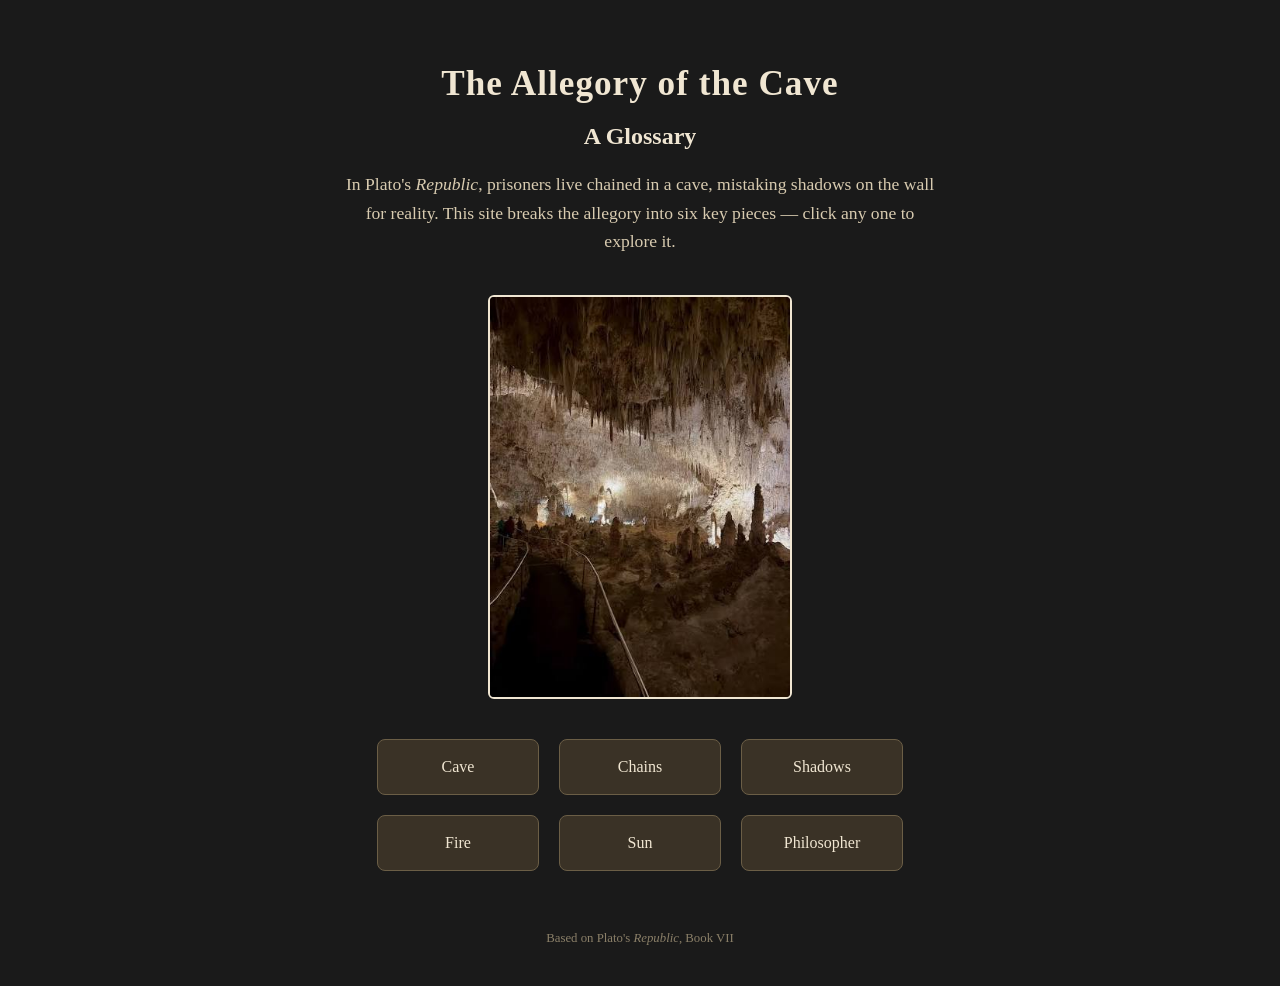
<file: index.html>
<!--Looks like you're ready to get making with Pitt Fuego Webtext Generator. Good luck. Let's remember a few basics:

1. If you haven't worked through an introductory project like "I Am...A Project in Becoming," please do so. It will give you the basic skills to use this webtext generator.
2. Use HTML5 compatible file formats.
3. Reduce image size when possible. 
4. Keep asset names simple and machine readable. We recommend camelCase. 
5. Match asset name and file type in your code. Be case sensitive. 
6. Consider accessibility: Use alt-text to describe images for the visually impaired, be descriptive when labeling links, and use clear button language. 
7. Be respectful of your own and others' privacy. 
8. Consult W3 or Stack Overflow when our code is not working or you need it to do something more than it's doing.
9. When you make a mistake, Control Z, Control Z, Control Z...
10. Publish, share, spread the love!-->

<!--BTW. You can leave these hidden HTML text fields be, or delete them. They are but road signs, absent from the larger design-->

<!DOCTYPE html>
<html lang="en">
<head>
  <meta charset="UTF-8">
  <title>The Allegory of the Cave — A Glossary</title>
  <link rel="stylesheet" href="style.css">
</head>
<body>

  <h1>The Allegory of the Cave</h1>
  <h2>A Glossary</h2>

  <p class="intro">
    In Plato's <em>Republic</em>, prisoners live chained in a cave,
    mistaking shadows on the wall for reality. This site breaks the
    allegory into six key pieces — click any one to explore it.
  </p>

  <!-- Replace this with your own image if you have one -->
  <img class="cave-image" src="cave.jpg" alt="Illustration of the cave">

  <nav class="map">
    <a href="cave.html">Cave</a>
    <a href="chains.html">Chains</a>
    <a href="shadows.html">Shadows</a>
    <a href="fire.html">Fire</a>
    <a href="sun.html">Sun</a>
    <a href="philosopher.html">Philosopher</a>
  </nav>

  <footer>
    Based on Plato's <em>Republic</em>, Book VII
  </footer>

</body>
</html>
</file>
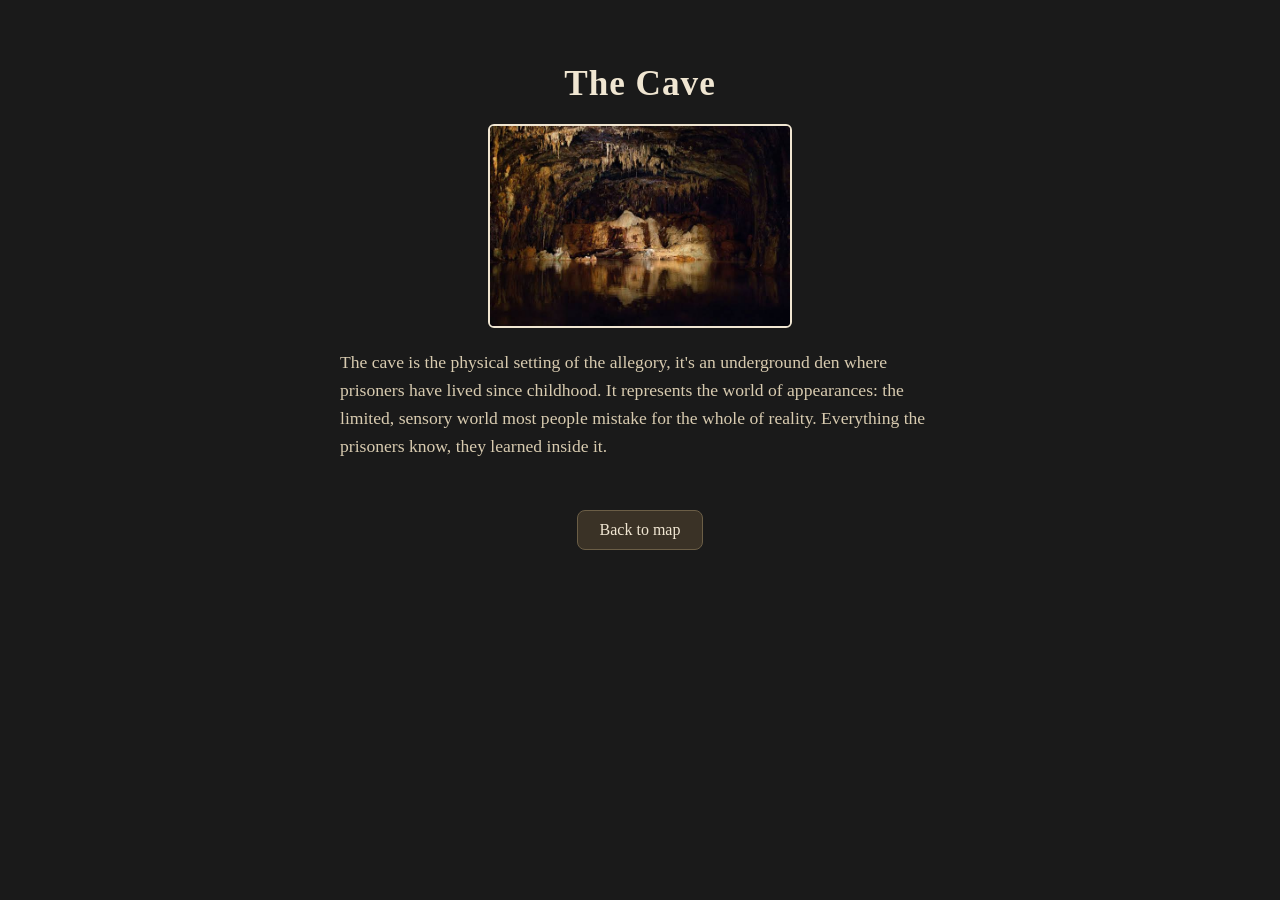
<file: cave.html>
<!DOCTYPE html>
<html lang="en">
<head>
  <meta charset="UTF-8">
  <title>The Cave — Allegory of the Cave Glossary</title>
  <link rel="stylesheet" href="style.css">
</head>
<body>

  <h1>The Cave</h1>

  <img class="concept-image" src="dark caves.jpg" alt="Illustration of a dark underground cavern">

  <p class="body-text">
    The cave is the physical setting of the allegory, it's an underground den
    where prisoners have lived since childhood. It represents the world of
    appearances: the limited, sensory world most people mistake for the
    whole of reality. Everything the prisoners know, they learned inside it.
  </p>

  <a class="back-link" href="index.html">Back to map</a>

</body>
</html>
</file>
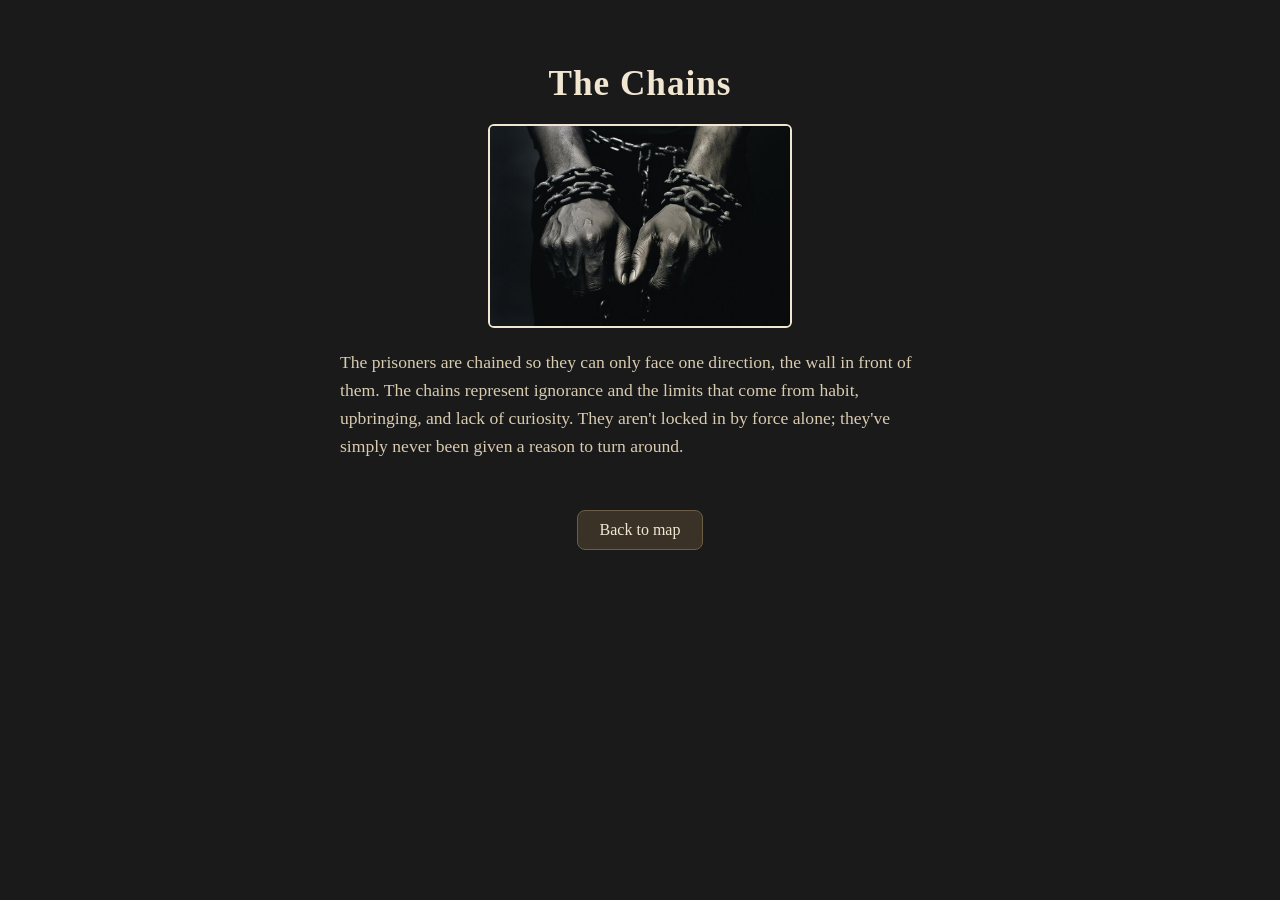
<file: chains.html>
<!DOCTYPE html>
<html lang="en">
<head>
  <meta charset="UTF-8">
  <title>The Chains — Allegory of the Cave Glossary</title>
  <link rel="stylesheet" href="style.css">
</head>
<body>

  <h1>The Chains</h1>

  <img class="concept-image" src="chains.jpg" alt="Illustration of chains restraining legs and neck">

  <p class="body-text">
    The prisoners are chained so they can only face one direction, the
    wall in front of them. The chains represent ignorance and the limits
    that come from habit, upbringing, and lack of curiosity. They aren't locked
    in by force alone; they've simply never been given a reason to turn around.
  </p>

  <a class="back-link" href="index.html">Back to map</a>

</body>
</html>
</file>
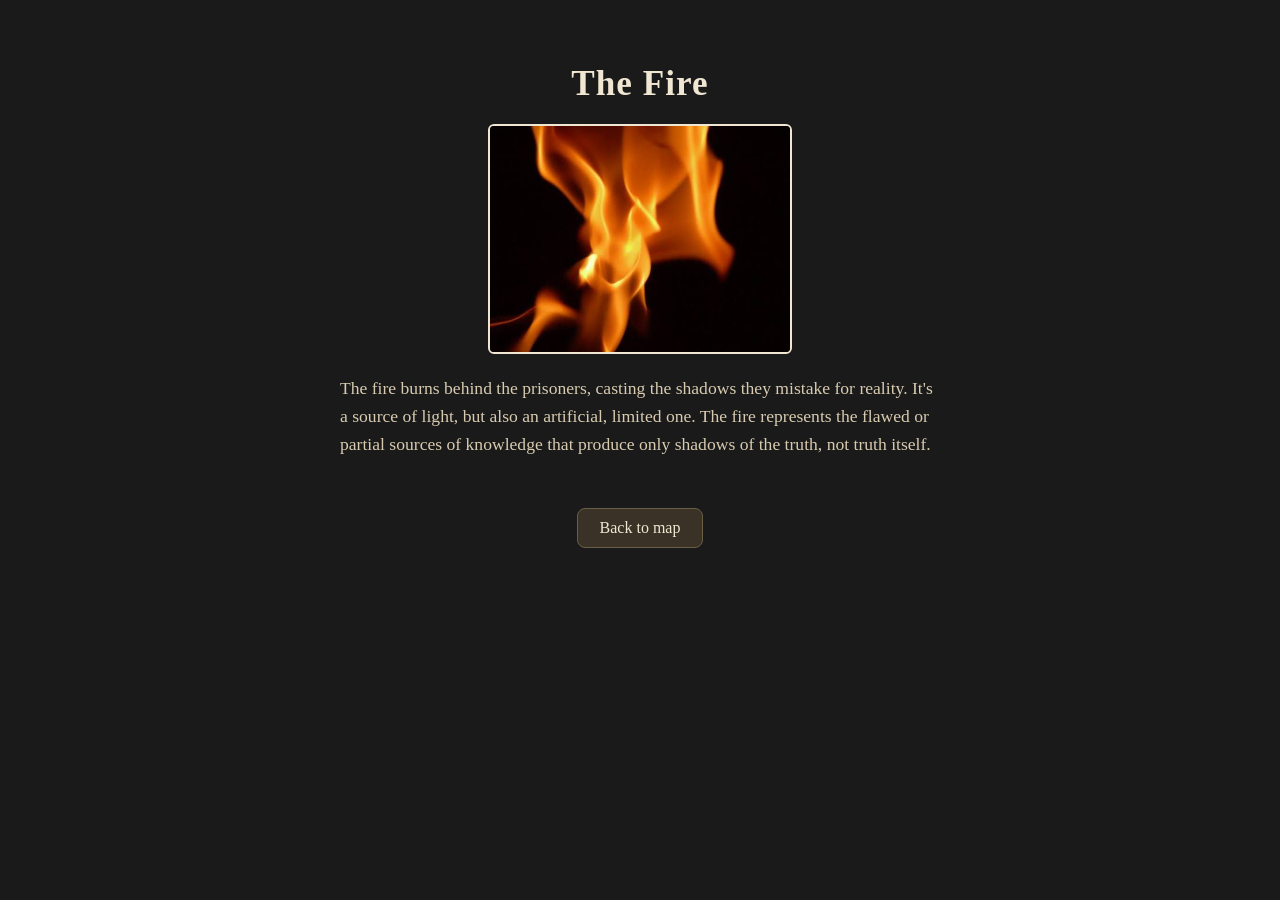
<file: fire.html>
<!DOCTYPE html>
<html lang="en">
<head>
  <meta charset="UTF-8">
  <title>The Fire — Allegory of the Cave Glossary</title>
  <link rel="stylesheet" href="style.css">
</head>
<body>

  <h1>The Fire</h1>

  <img class="concept-image" src="fire.jpg" alt="A flame glowing behind a low wall">

  <p class="body-text">
    The fire burns behind the prisoners, casting the shadows they mistake
    for reality. It's a source of light, but also an artificial, limited one.
    The fire represents the flawed or partial sources of knowledge that
    produce only shadows of the truth, not truth itself.
  </p>

  <a class="back-link" href="index.html">Back to map</a>

</body>
</html>
</file>
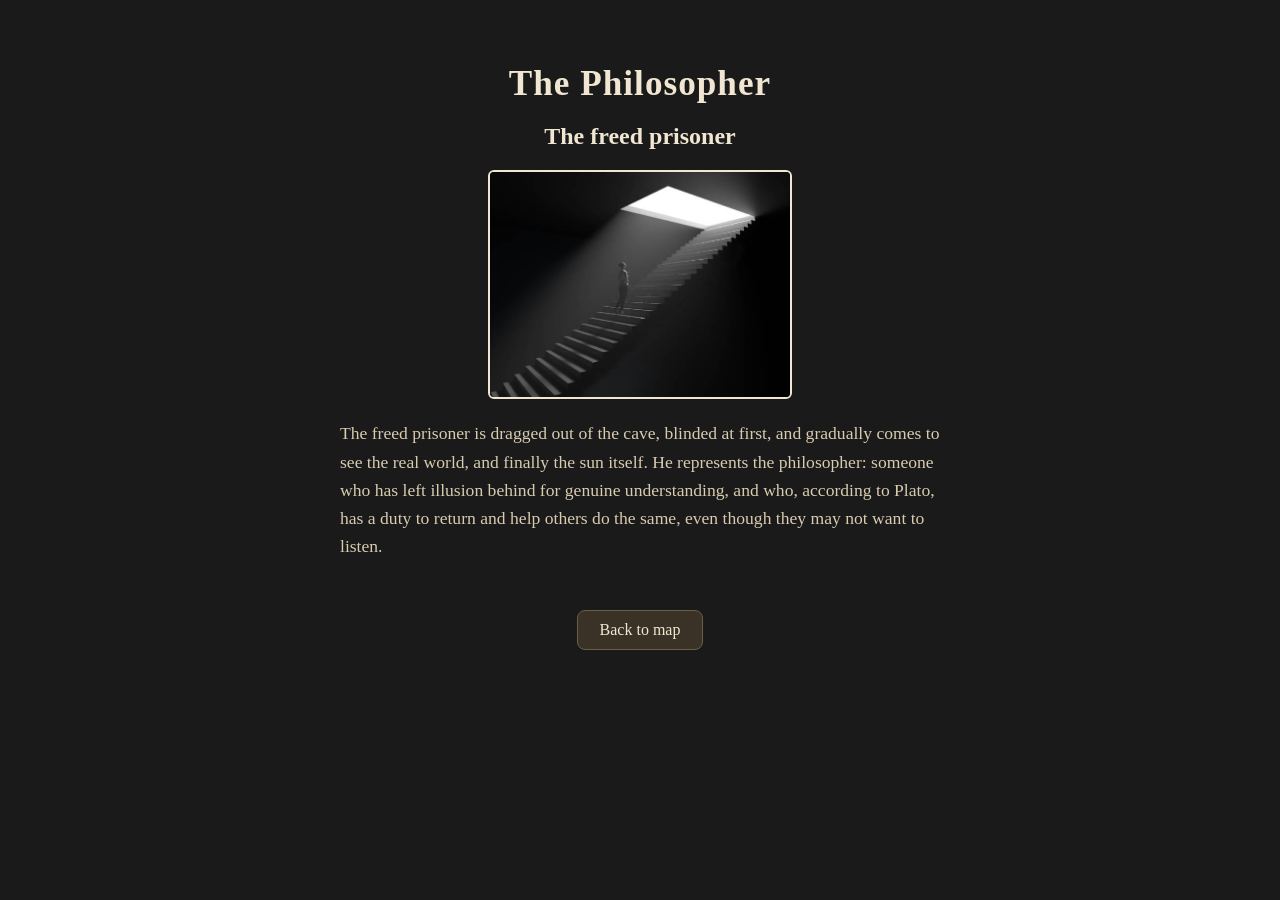
<file: philosopher.html>
<!DOCTYPE html>
<html lang="en">
<head>
  <meta charset="UTF-8">
  <title>The Philosopher — Allegory of the Cave Glossary</title>
  <link rel="stylesheet" href="style.css">
</head>
<body>

  <h1>The Philosopher</h1>
  <h2>The freed prisoner</h2>

  <img class="concept-image" src="philo.jpg" alt="A silhouette climbing out of a dark opening toward light">

  <p class="body-text">
    The freed prisoner is dragged out of the cave, blinded at first, and
    gradually comes to see the real world, and finally the sun itself. He
    represents the philosopher: someone who has left illusion behind for
    genuine understanding, and who, according to Plato, has a duty to
    return and help others do the same, even though they may not want to
    listen.
  </p>

  <a class="back-link" href="index.html">Back to map</a>

</body>
</html>
</file>
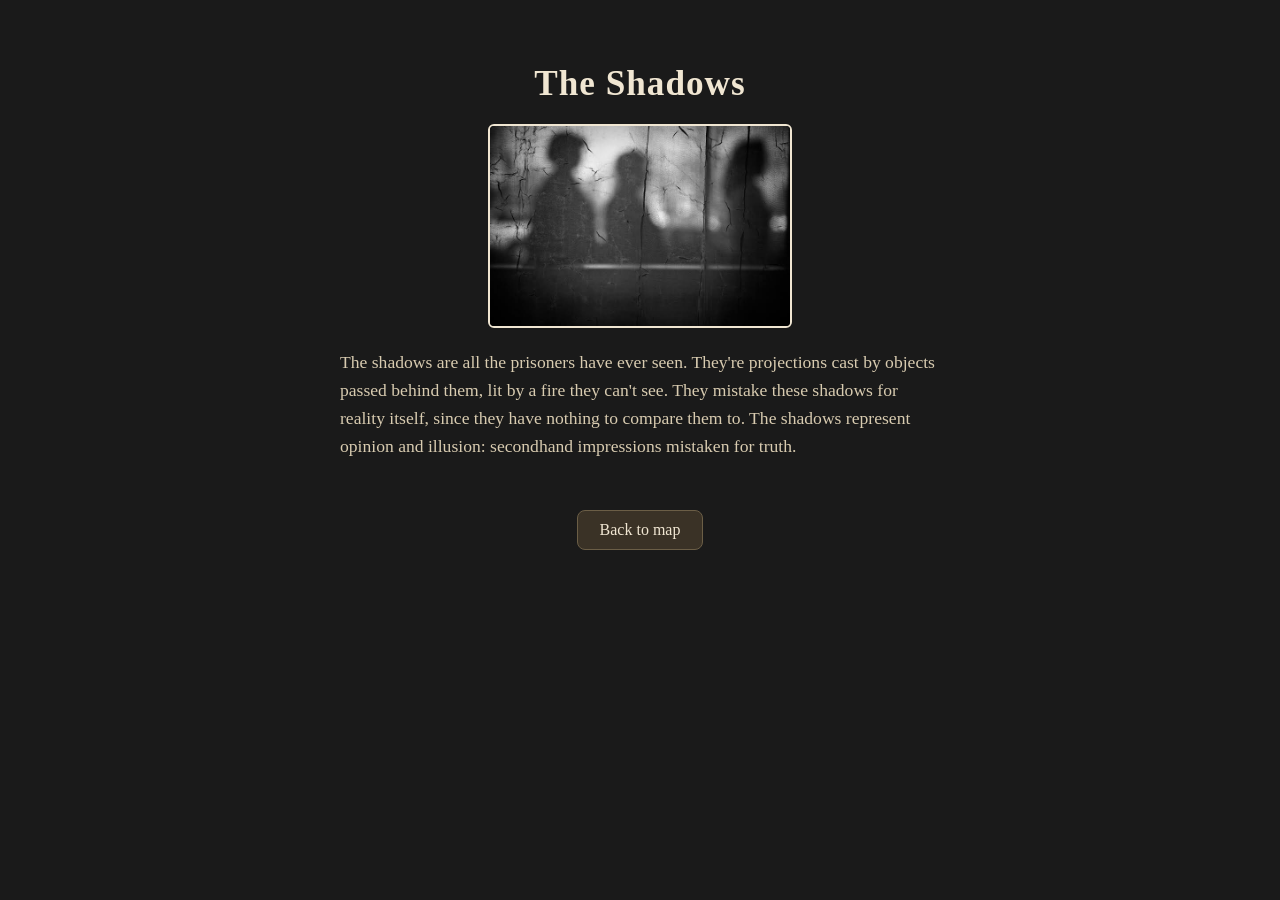
<file: shawdows.html>
<!DOCTYPE html>
<html lang="en">
<head>
  <meta charset="UTF-8">
  <title>The Shadows — Allegory of the Cave Glossary</title>
  <link rel="stylesheet" href="style.css">
</head>
<body>

  <h1>The Shadows</h1>

  <img class="concept-image" src="shadows.jpg" alt="Silhouettes projected on a flat wall">

  <p class="body-text">
    The shadows are all the prisoners have ever seen. They're projections cast by
    objects passed behind them, lit by a fire they can't see. They mistake
    these shadows for reality itself, since they have nothing to compare
    them to. The shadows represent opinion and illusion: secondhand
    impressions mistaken for truth.
  </p>

  <a class="back-link" href="index.html">Back to map</a>

</body>
</html>
</file>
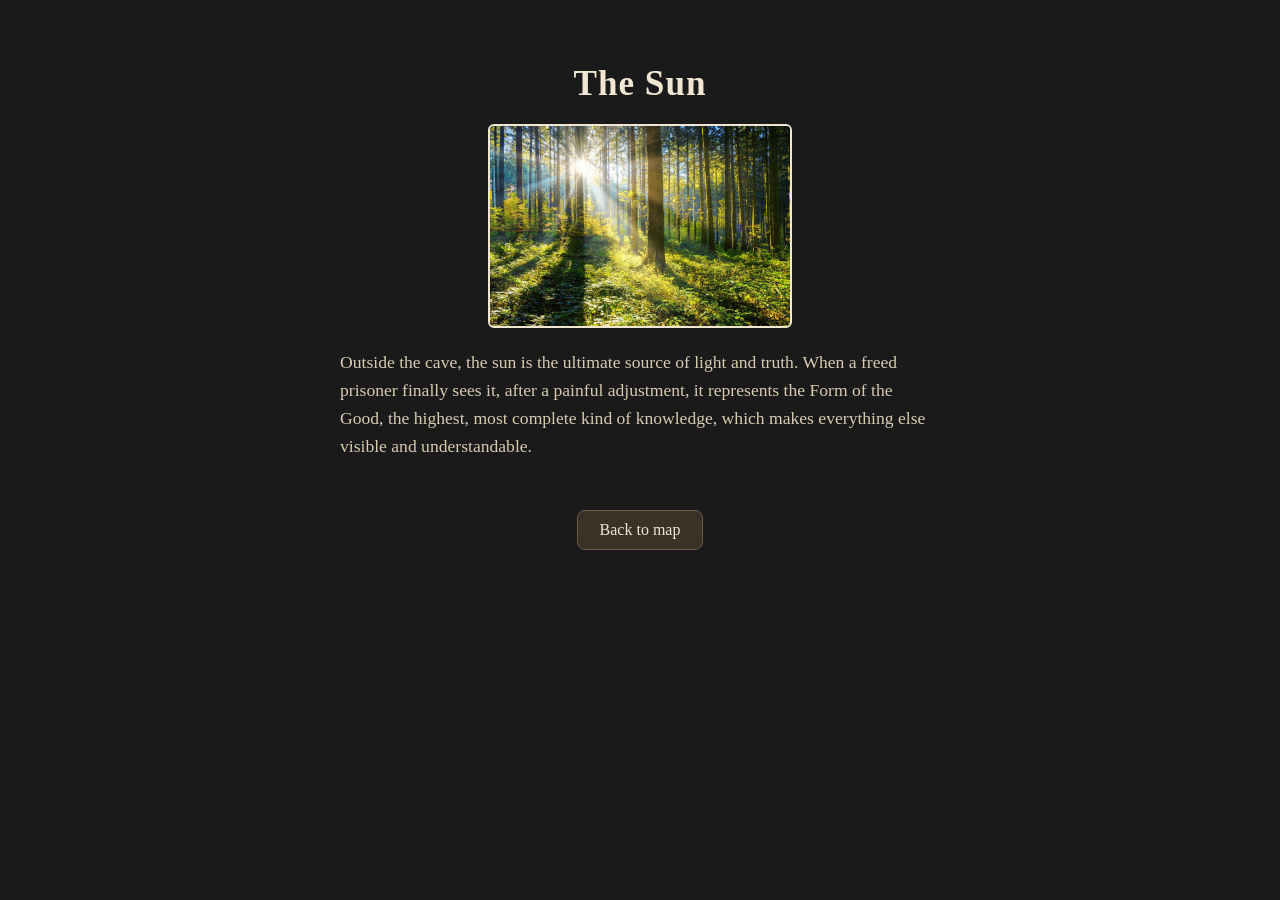
<file: sun.html>
<!DOCTYPE html>
<html lang="en">
<head>
  <meta charset="UTF-8">
  <title>The Sun — Allegory of the Cave Glossary</title>
  <link rel="stylesheet" href="style.css">
</head>
<body>

  <h1>The Sun</h1>

  <img class="concept-image" src="sun.jpg" alt="Bright sunlight streaming into an open landscape">

  <p class="body-text">
    Outside the cave, the sun is the ultimate source of light and truth.
    When a freed prisoner finally sees it, after a painful adjustment, it
    represents the Form of the Good, the highest, most complete kind of
    knowledge, which makes everything else visible and understandable.
  </p>

  <a class="back-link" href="index.html">Back to map</a>

</body>
</html>
</file>
<file: style.css>
body {
  margin: 0;
  font-family: Georgia, serif;
  background-color: #1a1a1a;
  color: #f0e6d2;
  text-align: center;
  padding: 40px 20px;
}

h1 {
  font-size: 2.2em;
  letter-spacing: 1px;
  margin-bottom: 10px;
}

.intro {
  max-width: 600px;
  margin: 20px auto 40px;
  line-height: 1.6;
  font-size: 1.1em;
  color: #d8cbb0;
}

.cave-image {
  width: 300px;
  max-width: 80%;
  margin: 20px auto;
  display: block;
  border: 2px solid #f0e6d2;
  border-radius: 6px;
}

.map {
  display: flex;
  flex-wrap: wrap;
  justify-content: center;
  gap: 20px;
  max-width: 700px;
  margin: 40px auto 0;
}

.map a {
  display: block;
  width: 140px;
  padding: 18px 10px;
  background-color: #3a3226;
  color: #f0e6d2;
  text-decoration: none;
  border: 1px solid #6b5e46;
  border-radius: 8px;
  font-size: 1em;
  transition: background-color 0.2s ease, transform 0.2s ease;
}

.map a:hover {
  background-color: #6b5e46;
  transform: translateY(-3px);
}

footer {
  margin-top: 60px;
  font-size: 0.8em;
  color: #8a7f68;
}

/* Inner concept pages (cave, chains, shadows, fire, sun, philosopher) */

.concept-image {
  width: 300px;
  max-width: 80%;
  margin: 20px auto;
  display: block;
  border: 2px solid #f0e6d2;
  border-radius: 6px;
}

.body-text {
  max-width: 600px;
  margin: 20px auto 30px;
  line-height: 1.6;
  font-size: 1.1em;
  color: #d8cbb0;
  text-align: left;
}

.back-link {
  display: inline-block;
  margin-top: 20px;
  padding: 10px 22px;
  background-color: #3a3226;
  color: #f0e6d2;
  text-decoration: none;
  border: 1px solid #6b5e46;
  border-radius: 8px;
  transition: background-color 0.2s ease, transform 0.2s ease;
}

.back-link:hover {
  background-color: #6b5e46;
  transform: translateY(-3px);
}
</file>
